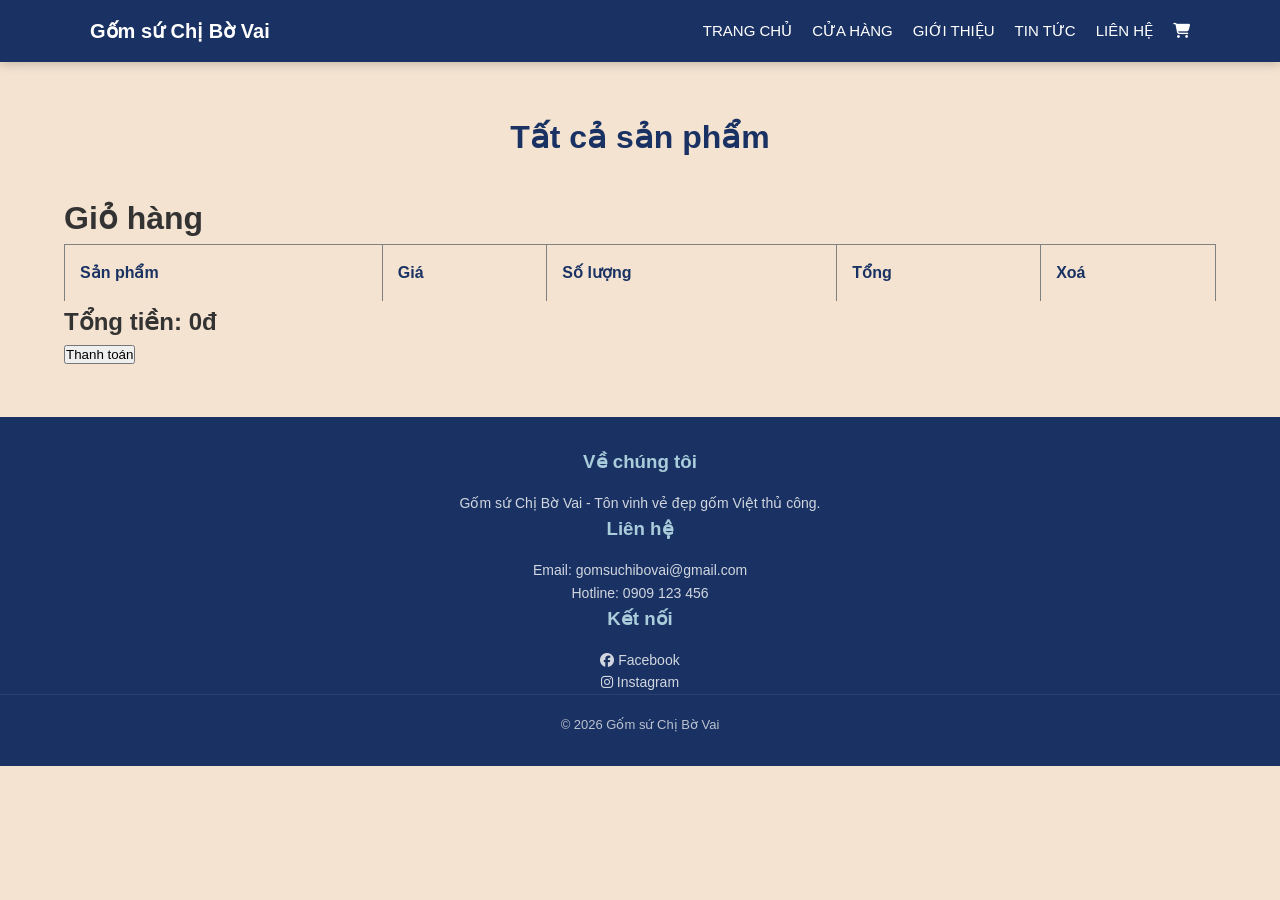
<file: cart.html>
<!DOCTYPE html>
<html lang="vi">
<head>
<meta charset="UTF-8">
<meta name="viewport" content="width=device-width, initial-scale=1.0">
<title>Giỏ hàng</title>

<link rel="stylesheet" href="style.css">
<link rel="stylesheet" href="https://cdnjs.cloudflare.com/ajax/libs/font-awesome/6.4.2/css/all.min.css">
</head>

<body>

<header class="site-header">
    <div class="container header-flex">
        <div class="logo">
            <a href="index.html" style="color: white; text-decoration: none;">Gốm sứ Chị Bờ Vai</a>
        </div>

        <nav>
            <ul class="nav-menu">
                <li><a href="index.html">Trang chủ</a></li>
                <li><a href="shop.html">Cửa hàng</a></li>
                <li><a href="about.html">Giới thiệu</a></li>
                <li><a href="blog.html">Tin tức</a></li>
                <li><a href="contact.html">Liên hệ</a></li>
                <li><a href="cart.html"><i class="fa-solid fa-cart-shopping"></i></a></li>
            </ul>
        </nav>
    </div>
</header>

<div class="site-container" id="products">
    <h2 class="section-title">Tất cả sản phẩm</h2>

<h1>Giỏ hàng</h1>

<table border="1" width="100%">
<thead>
<tr>
<th>Sản phẩm</th>
<th>Giá</th>
<th>Số lượng</th>
<th>Tổng</th>
<th>Xoá</th>
</tr>
</thead>

<tbody id="cart-body"></tbody>
</table>

<h2>Tổng tiền: <span id="total">0</span>đ</h2>

<!-- ✅ NÚT THANH TOÁN -->
<button onclick="showCheckout()">Thanh toán</button>

<!-- ✅ FORM THANH TOÁN -->
<div id="checkout-form" style="display:none; margin-top:20px;">
    <h3>Thông tin khách hàng</h3>
    <input type="text" id="name" placeholder="Họ và tên"><br><br>
    <input type="text" id="phone" placeholder="Số điện thoại"><br><br>
    <textarea id="address" placeholder="Địa chỉ"></textarea><br><br>

    <button onclick="checkout()">Xác nhận thanh toán</button>
</div>

<script>
let cart = JSON.parse(localStorage.getItem("cart")) || [];
let cartBody = document.getElementById("cart-body");

function renderCart() {
cartBody.innerHTML = "";
let total = 0;

cart.forEach((item, index) => {
let subtotal = item.price * item.qty;
total += subtotal;

cartBody.innerHTML += `
<tr>
<td>${item.name}</td>
<td>${item.price.toLocaleString()}đ</td>
<td>
<input type="number" value="${item.qty}" min="1" onchange="changeQty(${index}, this.value)">
</td>
<td>${subtotal.toLocaleString()}đ</td>
<td><button onclick="removeItem(${index})">X</button></td>
</tr>
`;
});

document.getElementById("total").innerText = total.toLocaleString();
}

function changeQty(index, qty) {
cart[index].qty = Number(qty);
localStorage.setItem("cart", JSON.stringify(cart));
renderCart();
}

function removeItem(index) {
cart.splice(index, 1);
localStorage.setItem("cart", JSON.stringify(cart));
renderCart();
}

renderCart();

<!-- JS THANH TOÁN -->
function showCheckout() {
    if (cart.length === 0) {
        alert("Giỏ hàng đang trống!");
        return;
    }
    document.getElementById("checkout-form").style.display = "block";
}

function checkout() {
    let name = document.getElementById("name").value;
    let phone = document.getElementById("phone").value;
    let address = document.getElementById("address").value;

    if (!name || !phone || !address) {
        alert("Vui lòng nhập đầy đủ thông tin!");
        return;
    }

    alert("🎉 Thanh toán thành công!\nCảm ơn bạn " + name);

    localStorage.removeItem("cart");
    location.reload();
}
</script>
 </div> <footer class="site-footer">
    <div class="container">
            <div>
                <h3>Về chúng tôi</h3>
                <p>Gốm sứ Chị Bờ Vai - Tôn vinh vẻ đẹp gốm Việt thủ công.</p>
            </div>

            <div>
                <h3>Liên hệ</h3>
                <p>Email: gomsuchibovai@gmail.com</p>
                <p>Hotline: 0909 123 456</p>
            </div>

            <div>
                <h3>Kết nối</h3>
                <p><i class="fa-brands fa-facebook"></i> Facebook</p>
                <p><i class="fa-brands fa-instagram"></i> Instagram</p>
            </div>
        </div>

        <div class="footer-bottom">
            &copy; 2026 Gốm sứ Chị Bờ Vai
        </div>
    </div>
</footer>

</body>
</html>
</file>
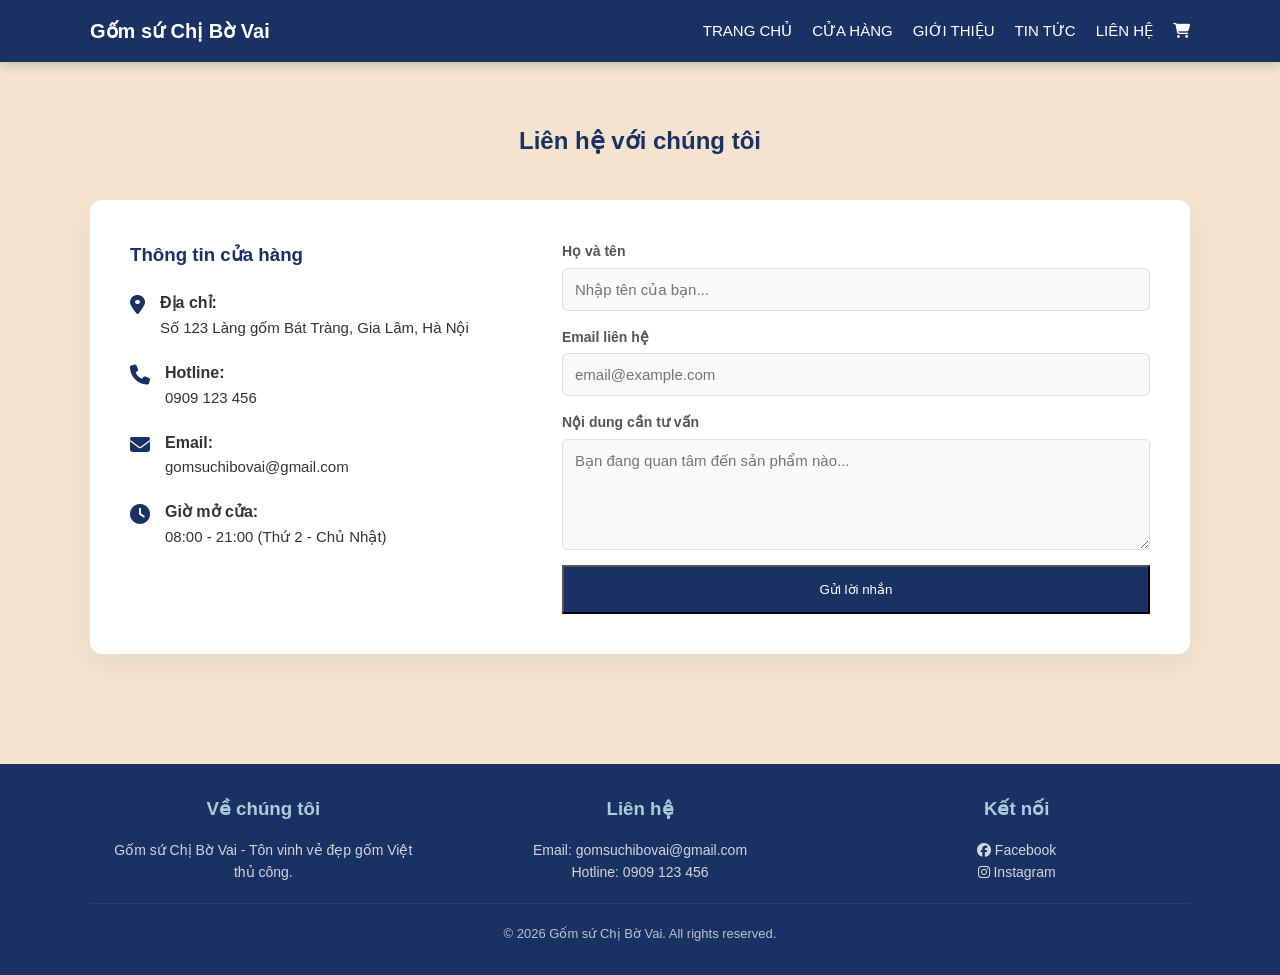
<file: contact.html>
<!DOCTYPE html>
<html lang="vi">
<head>
    <meta charset="UTF-8">
    <meta name="viewport" content="width=device-width, initial-scale=1.0">
    <title>Liên hệ | Gốm sứ Chị Bờ Vai</title>
    <link rel="stylesheet" href="https://cdnjs.cloudflare.com/ajax/libs/font-awesome/6.4.2/css/all.min.css">
    <link rel="stylesheet" href="style.css">
</head>
<body>

    <header class="site-header">
    <div class="container header-flex">
        <div class="logo">
            <a href="index.html" style="color: white; text-decoration: none;">Gốm sứ Chị Bờ Vai</a>
        </div>

        <nav>
            <ul class="nav-menu">
                    <li><a href="index.html">Trang chủ</a></li>
                    <li><a href="shop.html">Cửa hàng</a></li>
                    <li><a href="about.html">Giới thiệu</a></li>
                    <li><a href="blog.html">Tin tức</a></li>
                    <li><a href="contact.html">Liên hệ</a></li>
                    <li><a href="cart.html"><i class="fa-solid fa-cart-shopping"></i></a></li>
                </ul>
        </nav>
    </div>
</header>


    <main class="container contact-section">
        <h2 class="contact-title">Liên hệ với chúng tôi</h2>

        <div class="contact-grid">
            <div class="info-box">
                <h3>Thông tin cửa hàng</h3>
                <div class="info-item">
                    <i class="fa-solid fa-location-dot"></i>
                    <div>
                        <strong>Địa chỉ:</strong>
                        <p>Số 123 Làng gốm Bát Tràng, Gia Lâm, Hà Nội</p>
                    </div>
                </div>
                <div class="info-item">
                    <i class="fa-solid fa-phone"></i>
                    <div>
                        <strong>Hotline:</strong>
                        <p>0909 123 456</p>
                    </div>
                </div>
                <div class="info-item">
                    <i class="fa-solid fa-envelope"></i>
                    <div>
                        <strong>Email:</strong>
                        <p>gomsuchibovai@gmail.com</p>
                    </div>
                </div>
                <div class="info-item">
                    <i class="fa-solid fa-clock"></i>
                    <div>
                        <strong>Giờ mở cửa:</strong>
                        <p>08:00 - 21:00 (Thứ 2 - Chủ Nhật)</p>
                    </div>
                </div>
            </div>

            <form class="contact-form">
                <div class="form-group">
                    <label>Họ và tên</label>
                    <input type="text" placeholder="Nhập tên của bạn..." required>
                </div>
                <div class="form-group">
                    <label>Email liên hệ</label>
                    <input type="email" placeholder="email@example.com" required>
                </div>
                <div class="form-group">
                    <label>Nội dung cần tư vấn</label>
                    <textarea rows="5" placeholder="Bạn đang quan tâm đến sản phẩm nào..." required></textarea>
                </div>
                <button type="submit" class="submit-btn">Gửi lời nhắn</button>
            </form>
        </div>
    </main>

     <footer class="site-footer">
        <div class="container">
            <div class="footer-content">
                <div>
                    <h3>Về chúng tôi</h3>
                    <p>Gốm sứ Chị Bờ Vai - Tôn vinh vẻ đẹp gốm Việt thủ công.</p>
                </div>
                <div>
                    <h3>Liên hệ</h3>
                    <p>Email: gomsuchibovai@gmail.com</p>
                    <p>Hotline: 0909 123 456</p>
                </div>
                <div>
                    <h3>Kết nối</h3>
                    <p><i class="fa-brands fa-facebook"></i> Facebook</p>
                    <p><i class="fa-brands fa-instagram"></i> Instagram</p>
                </div>
            </div>
            <div class="footer-bottom">
                &copy; 2026 Gốm sứ Chị Bờ Vai. All rights reserved.
            </div>
        </div>
    </footer>

</body>
</html>
</file>
<file: style.css>
* {

    margin: 0;

    padding: 0;

    box-sizing: border-box;

}



body {

    font-family: 'Segoe UI', Tahoma, Geneva, Verdana, sans-serif;

    background-color: #F3E3D0; /* Màu nền kem gốm sứ */

    color: #333;

    line-height: 1.6;

    overflow-x: hidden;

}



.site-container {

    width: 90%;

    max-width: 1200px;

    margin: 0 auto;

}



a {

    text-decoration: none;

    transition: 0.3s;

}



ul {

    list-style: none;

}



img {

    max-width: 100%;

    display: block;

}





.site-header {

    background: #1A3263; /* Màu xanh đậm chủ đạo */

    padding: 15px 0;

    position: sticky;

    top: 0;

    z-index: 1000;

    box-shadow: 0 2px 10px rgba(0,0,0,0.2);

}



.header-wrapper {

    display: flex;

    justify-content: space-between; /* Logo bên trái, Nav bên phải */

    align-items: center;

}



.site-logo {

    font-size: 22px;

    font-weight: bold;

    color: #ffffff;

    letter-spacing: 1px;

}



/* Ép Menu dàn hàng ngang và đổi màu chữ trắng */

.site-nav ul {

    display: flex; 

    gap: 25px;

    margin: 0;

    padding: 0;

}



.site-nav ul li a {

    color: #ffffff !important; /* Xóa bỏ màu tím mặc định */

    font-size: 15px;

    font-weight: 500;

    text-transform: uppercase;

}



.site-nav ul li a:hover {

    color: #AACDDC !important;

}





.site-hero {

    background: linear-gradient(rgba(0,0,0,0.5), rgba(0,0,0,0.5)), 

                url('https://raw.githubusercontent.com/minhhuong0212/2526_GK2_12F2_Ch-b-vai/main/background.png') center/cover no-repeat;

    height: 70vh;

    display: flex;

    align-items: center;

    justify-content: center;

    text-align: center;

    color: white;

}



.hero-content h1 {

    font-size: 3rem;

    margin-bottom: 15px;

    text-shadow: 2px 2px 4px rgba(0,0,0,0.3);

}



.hero-content p {

    font-size: 1.2rem;

    margin-bottom: 25px;

}



/* COMMON BUTTON STYLE */

.site-btn {

    display: inline-block;

    padding: 12px 30px;

    background: #AACDDC;

    color: #1A3263;

    font-weight: bold;

    border-radius: 4px;

    border: none;

    cursor: pointer;

}



.site-btn:hover {

    background: #ffffff;

    transform: translateY(-2px);

}



.section-title {

    text-align: center;

    margin: 50px 0 30px;

    font-size: 2rem;

    color: #1A3263;

}



.product-grid {

    display: grid;

    grid-template-columns: repeat(auto-fit, minmax(250px, 1fr));

    gap: 30px;

    padding-bottom: 50px;

}



.product-card {

    background: white;

    padding: 15px;

    border-radius: 8px;

    text-align: center;

    box-shadow: 0 4px 6px rgba(0,0,0,0.05);

}



.product-card:hover {

    transform: translateY(-5px);

    box-shadow: 0 6px 12px rgba(0,0,0,0.1);

}



.product-card img {

    height: 220px;

    width: 100%;

    object-fit: cover;

    border-radius: 4px;

    margin-bottom: 15px;

}



.product-card h3 {

    font-size: 1.1rem;

    margin-bottom: 10px;

    color: #333;

}



.price {

    color: #1A3263;

    font-weight: bold;

    font-size: 1.2rem;

}





.site-footer {

    background: #1A3263;

    color: white;

    padding: 50px 0 20px;

    margin-top: 50px;

}



.footer-grid {

    display: grid;

    grid-template-columns: repeat(auto-fit, minmax(200px, 1fr));

    gap: 40px;

    border-bottom: 1px solid rgba(255,255,255,0.1);

    padding-bottom: 30px;

    margin-bottom: 20px;

}



.site-footer h3, .site-footer h4 {

    color: #AACDDC;

    margin-bottom: 15px;

}



.site-footer p {

    font-size: 0.9rem;

    margin-bottom: 8px;

    opacity: 0.8;

}



.site-footer a {

    color: white;

    opacity: 0.7;

}



.site-footer a:hover {

    opacity: 1;

    color: #AACDDC;

}



.footer-bottom {

    text-align: center;

    font-size: 0.8rem;

    opacity: 0.6;

}







/* Tablet (Dưới 992px) */

@media (max-width: 992px) {

    .hero-content h1 { font-size: 2.5rem; }

    .site-nav ul { gap: 15px; }

}



/* Mobile (Dưới 768px) */

@media (max-width: 768px) {

    .header-wrapper {

        flex-direction: column; /* Xếp dọc Logo và Menu trên mobile */

        gap: 15px;

    }



    .site-nav ul {

        flex-wrap: wrap; /* Cho phép các mục nhảy dòng nếu quá dài */

        justify-content: center;

    }



    .site-hero { height: 50vh; }

    .hero-content h1 { font-size: 1.8rem; }

    

    .footer-grid {

        text-align: center;

    }

}



/* Small Mobile (Dưới 480px) */

@media (max-width: 480px) {

    .site-nav ul {

        display: grid;

        grid-template-columns: 1fr 1fr; /* Chia menu thành 2 cột */

        text-align: center;

        gap: 10px;

    }

}





* {

            margin: 0;

            padding: 0;

            box-sizing: border-box;

            font-family: 'Arial', sans-serif;

        }



        body {

            background-color: #F3E3D0; /* Màu kem gốm sứ */

            color: #333;

            line-height: 1.6;

        }



        .container {

            width: 90%;

            max-width: 1200px;

            margin: 0 auto;

        }



        /* ===== HEADER (Sửa lỗi dàn hàng ngang) ===== */

        .site-header {

            background: #1A3263;

            padding: 15px 0;

            position: sticky;

            top: 0;

            z-index: 1000;

        }



        .header-flex {

            display: flex;

            justify-content: space-between;

            align-items: center;

        }



        .logo {

            font-size: 22px;

            font-weight: bold;

            color: #ffffff;

        }



        .nav-menu {

            display: flex; /* Đảm bảo dàn hàng ngang */

            list-style: none;

            gap: 20px;

        }



        .nav-menu li a {

            text-decoration: none;

            color: #ffffff !important; /* Buộc chữ màu trắng */

            font-size: 15px;

            text-transform: uppercase;

            transition: 0.3s;

        }



        .nav-menu li a:hover {

            color: #AACDDC !important;

        }



        /* ===== HERO SECTION ===== */

        .about-hero {

            background: linear-gradient(rgba(0,0,0,0.6), rgba(0,0,0,0.6)), 

                        url('https://images.unsplash.com/photo-1520408222757-6f9f95d87d5d?q=80&w=1500&auto=format&fit=crop') center/cover;

            height: 40vh;

            display: flex;

            align-items: center;

            justify-content: center;

            text-align: center;

            color: white;

        }



        /* ===== NỘI DUNG GIỚI THIỆU ===== */

        .about-section {

            padding: 60px 0;

        }



        .about-grid {

            display: grid;

            grid-template-columns: 1fr 1fr;

            gap: 50px;

            align-items: center;

        }



        .about-text h2 {

            color: #1A3263;

            margin-bottom: 20px;

            font-size: 28px;

        }



        .about-image img {

            width: 100%;

            border-radius: 10px;

            box-shadow: 15px 15px 0 #AACDDC;

        }



        /* ===== GIÁ TRỊ CỐT LÕI ===== */

        .values-grid {

            display: grid;

            grid-template-columns: repeat(auto-fit, minmax(250px, 1fr));

            gap: 30px;

            margin-top: 50px;

        }



        .value-card {

            background: white;

            padding: 30px;

            text-align: center;

            border-radius: 8px;

            box-shadow: 0 4px 6px rgba(0,0,0,0.1);

        }



        .value-card i {

            font-size: 40px;

            color: #1A3263;

            margin-bottom: 15px;

        }



        /* ===== FOOTER ===== */

        .site-footer {

            

            background: #1A3263;

            color: white;

            padding: 40px 0 20px;

            margin-top: 50px;

        }



        .footer-content {

            display: grid;

            grid-template-columns: repeat(auto-fit, minmax(200px, 1fr));

            gap: 30px;

            margin-bottom: 20px;

        }



        .footer-content h3 { color: #AACDDC; margin-bottom: 15px; }



        .footer-bottom {

            text-align: center;

            border-top: 1px solid rgba(255,255,255,0.1);

            padding-top: 20px;

            font-size: 13px;

            opacity: 0.7;

        }



        /* ===== RESPONSIVE ===== */

        @media (max-width: 768px) {

            .header-flex { flex-direction: column; gap: 15px; }

            .about-grid { grid-template-columns: 1fr; }

            .about-image { order: -1; }

            .nav-menu { gap: 10px; font-size: 13px; }

        }

        /* ===== 1. RESET & CHUNG ===== */

* { margin: 0; padding: 0; box-sizing: border-box; font-family: Arial, sans-serif; }

body { background: #F3E3D0; color: #333; }

.container { width: 90%; max-width: 1100px; margin: auto; }



/* ===== 2. HEADER ĐỒNG BỘ (Sửa lỗi image_111680.png) ===== */

.site-header { 

    background: #1A3263; 

    padding: 15px 0; 

    position: sticky; 

    top: 0; 

    z-index: 1000; 

}



.header-flex { 

    display: flex; 

    justify-content: space-between; 

    align-items: center; 

}



.logo { 

    color: white !important; 

    font-weight: bold; 

    font-size: 20px; 

    text-decoration: none; 

}



/* Ép UL dàn hàng ngang */

.nav-menu { 

    display: flex !important; 

    list-style: none !important; 

    gap: 20px; 

    margin: 0; 

    padding: 0;

}



/* Ép chữ menu màu trắng (Sửa lỗi chữ màu tím) */

.nav-menu a { 

    color: #ffffff !important; 

    text-decoration: none; 

    font-size: 14px; 

    text-transform: uppercase; 

    font-weight: 500;

}



.nav-menu a:hover { 

    color: #AACDDC !important; 

}



/* ===== 3. FOOTER ĐỒNG BỘ ===== */

.site-footer { 

    background: #1A3263; 

    color: white; 

    padding: 30px 0; 

    text-align: center; 

    margin-top: 50px; 

    width: 100%;

}



/* ===== 4. RESPONSIVE CHO HEADER ===== */

@media (max-width: 768px) {

    .header-flex { 

        flex-direction: column; 

        gap: 15px; 

    }

    .nav-menu { 

        gap: 10px; 

        flex-wrap: wrap; 

        justify-content: center; 

    }

}

 /* ============================================================

           1. BASE & HEADER STYLES (Giữ đồng bộ cho toàn site)

           ============================================================ */

        

        

        body { background: #F3E3D0; line-height: 1.6; }

        

        .container { width: 90%; max-width: 1100px; margin: auto; }

        

        /* HEADER */

        .site-header { background: #1A3263; padding: 15px 0; position: sticky; top: 0; z-index: 100; }

        .header-flex { display: flex; justify-content: space-between; align-items: center; }

        .logo { color: white; font-weight: bold; font-size: 20px; }

        

        /* NAV */

        .nav-menu { display: flex; list-style: none; gap: 15px; }

        .nav-menu a { color: white !important; text-decoration: none; font-size: 14px; text-transform: uppercase; font-weight: 500;}

        .nav-menu a:hover { color: #AACDDC !important; }

        

        /* ============================================================

           2. BLOG PAGE STYLES

           ============================================================ */

        .blog-title { text-align: center; margin: 40px 0; color: #1A3263; }

        

        /* Grid cho các thẻ bài viết */

        .blog-grid { 

            display: grid; 

            grid-template-columns: repeat(auto-fit, minmax(300px, 1fr)); 

            gap: 25px; 

            margin-bottom: 50px; 

        }

        

        /* Thẻ bài viết (Card) */

        .blog-card { 

            background: white; 

            border-radius: 8px; 

            overflow: hidden; 

            transition: 0.3s; 

            box-shadow: 0 4px 6px rgba(0,0,0,0.05);

        }

        .blog-card:hover { transform: translateY(-5px); box-shadow: 0 8px 15px rgba(0,0,0,0.1); }

        

        /* Xử lý lỗi chiều cao ảnh: Sử dụng min-height hoặc chiều cao cố định */

        .blog-img { 

            width: 100%; 

            height: 200px; /* Chiều cao cố định cho tất cả ảnh */

            min-height: 200px; /* Đảm bảo kể cả khi lỗi ảnh thì thẻ vẫn không bị bóp méo */

            object-fit: cover; /* Giúp ảnh không bị méo khi co giãn */

            display: block;

            background-color: #eee; /* Nền xám khi lỗi ảnh */

        }

        

        /* Nội dung trong thẻ */

        .blog-info { padding: 20px; }

        .blog-info span { font-size: 12px; color: #888; }

        .blog-info h3 { margin: 10px 0; color: #1A3263; font-size: 18px; line-height: 1.3; }

        .blog-info p { font-size: 14px; color: #555; margin-bottom: 15px; line-height: 1.5; height: 63px; overflow: hidden; } /* Cố định chiều cao mô tả */

        

        .read-more { 

            color: #1A3263; 

            font-weight: bold; 

            text-decoration: none; 

            font-size: 13px; 

            border-bottom: 2px solid #AACDDC; 

            transition: 0.3s;

        }

        .read-more:hover { color: #888; border-color: #888; }



        /* ============================================================

           3. FOOTER STYLES (Đã sửa lỗi)

           ============================================================ */

        .site-footer { 

            background: #1A3263; 

            color: white; 

            padding: 40px 0; /* Tăng padding trên dưới để thoáng hơn */

            text-align: center; 

            margin-top: 40px; 

            width: 100%; /* Đảm bảo footer tràn hết độ rộng */

        }

        

        .site-footer p {

            line-height: 1.6; /* Sửa chiều cao dòng bị bóp méo */

            font-size: 14px;

            opacity: 0.8;

            margin: 0;

            padding: 0 20px; /* Thêm chút đệm 2 bên cho mobile */

        }



        /* ============================================================

           4. RESPONSIVE MEDIA QUERIES

           ============================================================ */

        @media (max-width: 768px) {

            .header-flex { flex-direction: column; gap: 10px; }

            .nav-menu { font-size: 12px; flex-wrap: wrap; justify-content: center; gap: 10px; }

            .blog-grid { grid-template-columns: 1fr; }

            .blog-title { font-size: 24px; margin: 30px 0; }

        }



        /* ===== 1. RESET & CHUNG ===== */

* { margin: 0; padding: 0; box-sizing: border-box; font-family: Arial, sans-serif; }

body { background: #F3E3D0; color: #333; }

.container { width: 90%; max-width: 1100px; margin: auto; }



/* ===== 2. HEADER ĐỒNG BỘ (Sửa lỗi image_111680.png) ===== */

.site-header { 

    background: #1A3263; 

    padding: 15px 0; 

    position: sticky; 

    top: 0; 

    z-index: 1000; 

}



.header-flex { 

    display: flex; 

    justify-content: space-between; 

    align-items: center; 

}



.logo { 

    color: white !important; 

    font-weight: bold; 

    font-size: 20px; 

    text-decoration: none; 

}



/* Ép UL dàn hàng ngang */

.nav-menu { 

    display: flex !important; 

    list-style: none !important; 

    gap: 20px; 

    margin: 0; 

    padding: 0;

}



/* Ép chữ menu màu trắng (Sửa lỗi chữ màu tím) */

.nav-menu a { 

    color: #ffffff !important; 

    text-decoration: none; 

    font-size: 14px; 

    text-transform: uppercase; 

    font-weight: 500;

}



.nav-menu a:hover { 

    color: #AACDDC !important; 

}



/* ===== 3. FOOTER ĐỒNG BỘ ===== */

.site-footer { 

    background: #1A3263; 

    color: white; 

    padding: 30px 0; 

    text-align: center; 

    margin-top: 50px; 

    width: 100%;

}



/* ===== 4. RESPONSIVE CHO HEADER ===== */

@media (max-width: 768px) {

    .header-flex { 

        flex-direction: column; 

        gap: 15px; 

    }

    .nav-menu { 

        gap: 10px; 

        flex-wrap: wrap; 

        justify-content: center; 

    }

}

 /* ===== TỔNG THẾ ===== */

        

        /* ===== HEADER (ĐÃ SỬA LỖI DÀN HÀNG) ===== */

        .site-header { 

            background: #1A3263; 

            padding: 15px 0; 

            position: sticky; 

            top: 0; 

            z-index: 100; 

        }



        .header-flex { 

            display: flex; 

            justify-content: space-between; 

            align-items: center; 

        }



        .logo { 

            color: white; 

            font-weight: bold; 

            font-size: 20px; 

            text-decoration: none; 

        }



        /* Quan trọng: Ép ul dàn hàng ngang */

        .nav-menu { 

            display: flex !important; 

            list-style: none !important; 

            gap: 20px; 

            margin: 0; 

            padding: 0;

        }



        .nav-menu li {

            display: inline-block;

        }



        .nav-menu a { 

            color: white !important; /* Xóa màu tím lỗi */

            text-decoration: none; 

            font-size: 14px; 

            text-transform: uppercase; 

            font-weight: 500; 

            transition: 0.3s;

        }



        .nav-menu a:hover { color: #AACDDC !important; }



        /* ===== CART PAGE STYLES ===== */

        .cart-section { padding: 60px 0; }

        .cart-title { color: #1A3263; margin-bottom: 30px; text-align: center; font-size: 28px; }



        .cart-table-wrapper { 

            background: white; 

            border-radius: 10px; 

            overflow-x: auto; 

            padding: 20px; 

            box-shadow: 0 5px 15px rgba(0,0,0,0.05); 

        }



        table { width: 100%; border-collapse: collapse; min-width: 600px; }

        th { text-align: left; padding: 15px; border-bottom: 2px solid #F3E3D0; color: #1A3263; }

        td { padding: 15px; border-bottom: 1px solid #eee; }



        .cart-item-info { display: flex; align-items: center; gap: 15px; }

        .cart-item-info img { width: 70px; height: 70px; object-fit: cover; border-radius: 5px; }

        .cart-item-name { font-weight: bold; color: #1A3263; }



        .qty-input { width: 50px; padding: 5px; text-align: center; border: 1px solid #ddd; }

        

        /* Tổng kết */

        .cart-summary { margin-top: 30px; display: flex; justify-content: flex-end; }

        .summary-box { background: white; padding: 25px; border-radius: 10px; width: 100%; max-width: 350px; }

        .summary-row { display: flex; justify-content: space-between; margin-bottom: 15px; }

        

        .checkout-btn { 

            width: 100%; background: #1A3263; color: white; padding: 12px; border: none; 

            border-radius: 5px; font-weight: bold; cursor: pointer;

        }



        /* ===== RESPONSIVE ===== */

        @media (max-width: 768px) {

            .header-flex { flex-direction: column; gap: 15px; }

            .nav-menu { gap: 10px; flex-wrap: wrap; justify-content: center; }

        }

        /* ===== 1. RESET & CHUNG ===== */

* { margin: 0; padding: 0; box-sizing: border-box; font-family: Arial, sans-serif; }

body { background: #F3E3D0; color: #333; }

.container { width: 90%; max-width: 1100px; margin: auto; }



/* ===== 2. HEADER ĐỒNG BỘ (Sửa lỗi image_111680.png) ===== */

.site-header { 

    background: #1A3263; 

    padding: 15px 0; 

    position: sticky; 

    top: 0; 

    z-index: 1000; 

}



.header-flex { 

    display: flex; 

    justify-content: space-between; 

    align-items: center; 

}



.logo { 

    color: white !important; 

    font-weight: bold; 

    font-size: 20px; 

    text-decoration: none; 

}



/* Ép UL dàn hàng ngang */

.nav-menu { 

    display: flex !important; 

    list-style: none !important; 

    gap: 20px; 

    margin: 0; 

    padding: 0;

}



/* Ép chữ menu màu trắng (Sửa lỗi chữ màu tím) */

.nav-menu a { 

    color: #ffffff !important; 

    text-decoration: none; 

    font-size: 14px; 

    text-transform: uppercase; 

    font-weight: 500;

}



.nav-menu a:hover { 

    color: #AACDDC !important; 

}



/* ===== 3. FOOTER ĐỒNG BỘ ===== */

.site-footer { 

    background: #1A3263; 

    color: white; 

    padding: 30px 0; 

    text-align: center; 

    margin-top: 50px; 

    width: 100%;

}



/* ===== 4. RESPONSIVE CHO HEADER ===== */

@media (max-width: 768px) {

    .header-flex { 

        flex-direction: column; 

        gap: 15px; 

    }

    .nav-menu { 

        gap: 10px; 

        flex-wrap: wrap; 

        justify-content: center; 

    }

}

/* ===== TỔNG THỂ ===== */

        * { margin: 0; padding: 0; box-sizing: border-box; font-family: Arial, sans-serif; }

        body { background: #F3E3D0; line-height: 1.6; color: #333; }

        .container { width: 90%; max-width: 1100px; margin: auto; }



        /* ===== HEADER (Đồng bộ toàn site) ===== */

        .site-header { background: #1A3263; padding: 15px 0; position: sticky; top: 0; z-index: 100; }

        .header-flex { display: flex; justify-content: space-between; align-items: center; }

        .logo { color: white; font-weight: bold; font-size: 20px; text-decoration: none; }

        .nav-menu { display: flex; list-style: none; gap: 20px; }

        .nav-menu a { color: white !important; text-decoration: none; font-size: 14px; text-transform: uppercase; font-weight: 500; }

        .nav-menu a:hover { color: #AACDDC !important; }



        /* ===== CONTACT CONTENT ===== */

        .contact-section { padding: 60px 0; }

        .contact-title { text-align: center; color: #1A3263; margin-bottom: 40px; }

        

        .contact-grid { 

            display: grid; 

            grid-template-columns: 1fr 1.5fr; 

            gap: 40px; 

            background: white; 

            padding: 40px; 

            border-radius: 12px; 

            box-shadow: 0 10px 30px rgba(0,0,0,0.05);

        }



        /* Bên trái: Thông tin */

        .info-box h3 { color: #1A3263; margin-bottom: 20px; }

        .info-item { display: flex; align-items: flex-start; gap: 15px; margin-bottom: 20px; }

        .info-item i { color: #1A3263; font-size: 20px; margin-top: 5px; }

        .info-item p { font-size: 15px; }



        /* Bên phải: Form */

        .contact-form { display: flex; flex-direction: column; gap: 15px; }

        .form-group { display: flex; flex-direction: column; gap: 5px; }

        .form-group label { font-size: 14px; font-weight: bold; color: #555; }

        

        input, textarea { 

            padding: 12px; 

            border: 1px solid #ddd; 

            border-radius: 6px; 

            font-size: 15px; 

            background: #f9f9f9;

        }

        input:focus, textarea:focus { outline: 2px solid #AACDDC; background: white; }



        .submit-btn { 

            background: #1A3263; 

            color: white; 

            padding: 15px; 

            /* ===== BỔ SUNG: HIỂN THỊ DANH SÁCH SẢN PHẨM ===== */

/* 1. Cấu trúc lưới để các sản phẩm dàn hàng ngang */
.product-grid {
    display: grid;
    grid-template-columns: repeat(auto-fit, minmax(220px, 1fr));
    gap: 30px;
    padding: 40px 0;
}

/* 2. Định dạng từng khung thẻ sản phẩm */
.product-card {
    background: #fff;
    border-radius: 10px;
    padding: 20px;
    text-align: center;
    box-shadow: 0 4px 12px rgba(0, 0, 0, 0.08);
    transition: transform 0.3s ease;
}

.product-card:hover {
    transform: translateY(-5px);
}

/* 3. Căn chỉnh hình ảnh sản phẩm */
.product-card img {
    width: 100%;
    height: 200px;
    object-fit: contain; /* Giữ nguyên tỉ lệ ảnh gốm sứ */
    margin-bottom: 15px;
}

/* 4. Định dạng tên và giá tiền */
.product-card h3 {
    font-size: 18px;
    color: #1A3263; /* Màu xanh navy chủ đạo */
    margin-bottom: 10px;
}

.product-card .price {
    font-weight: bold;
    color: #333;
    display: block;
    margin-bottom: 15px;
}

/* 5. Nút "Thêm vào giỏ" */
.btn-add-cart {
    background: #f0f0f0;
    border: 1px solid #ddd;
    padding: 8px 15px;
    border-radius: 5px;
    cursor: pointer;
    font-size: 14px;
    transition: 0.3s;
}

.btn-add-cart:hover {
    background: #1A3263;
    color: #fff;
}

/* Fix tiêu đề "Tất cả sản phẩm" */
.section-title {
    background-color: #F3E3D0; /* Màu nền kem */
    padding: 20px 0;
    font-size: 24px;
    font-weight: bold;
    color: #333;
}

            body {
    display: flex;
    flex-direction: column;
    min-height: 100vh; /* Giúp body luôn cao bằng màn hình */
    margin: 0;
}
</file>
